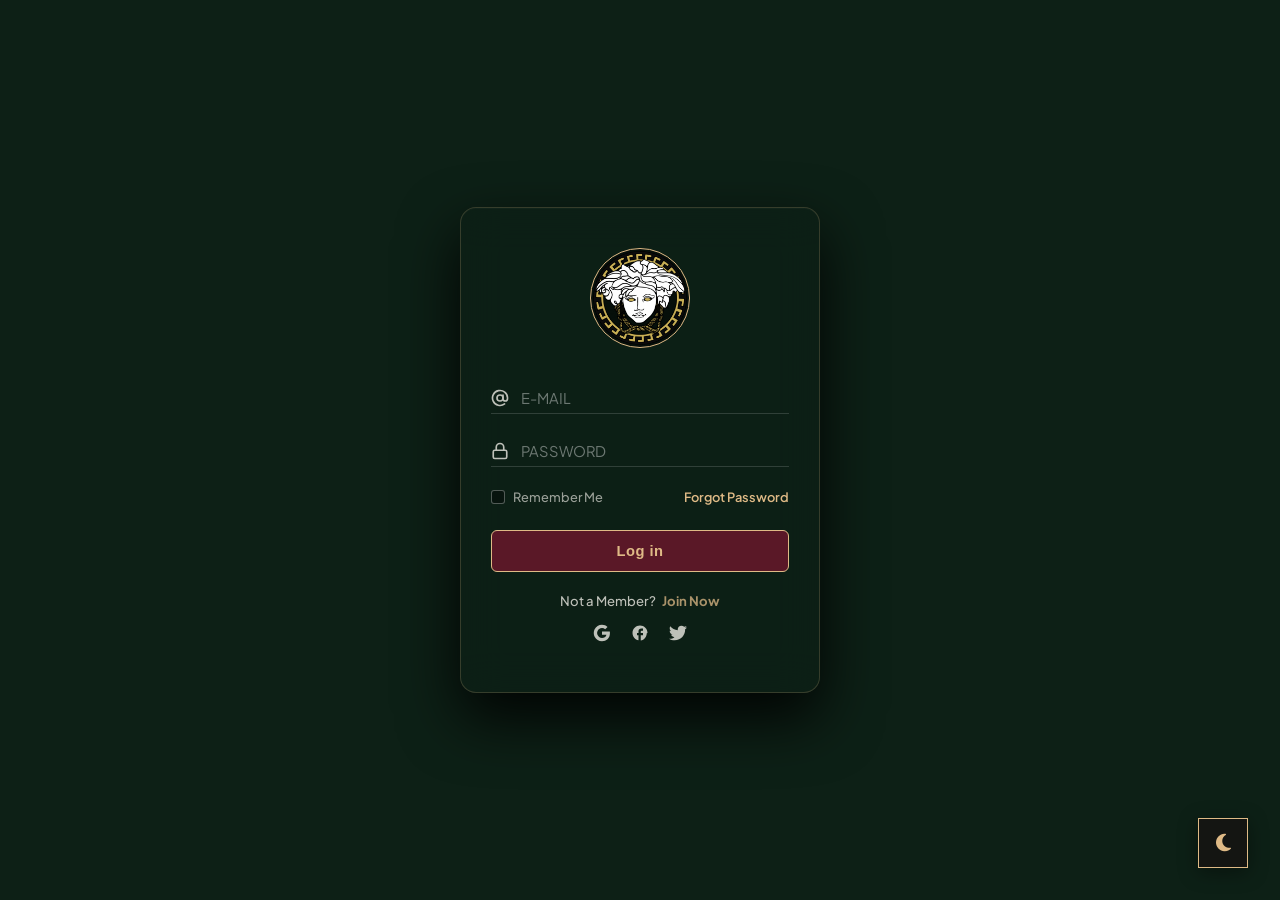
<file: logintest.html>
<!DOCTYPE html>
<html lang="en">

<head>
    <meta charset="UTF-8">
    <meta name="viewport" content="width=device-width, initial-scale=1.0">
    <meta name="description" content="Medusa - Login">
    <title>MEDUSA - Login</title>
    <!-- Global Theme Controller -->
    <script src="assets/js/theme-toggle.js"></script>
    
    <!-- Google Fonts -->
    <link rel="preconnect" href="https://fonts.googleapis.com">
    <link rel="preconnect" href="https://fonts.gstatic.com" crossorigin>
    <link href="https://fonts.googleapis.com/css2?family=Plus+Jakarta+Sans:wght@300;400;500;600;700&display=swap" rel="stylesheet">

    <style>
        /* Modern Reset and Design Tokens */
        :root {
            --gold: #dfba86;      /* Accent Soft Gold */
            --white: #FAF7F0;     /* Warm Ivory text */
            --gray-light: rgba(250, 247, 240, 0.6);
            --bg-glass: rgba(13, 32, 22, 0.65); /* Translucent Forest Green */
            --border-glass: rgba(223, 186, 134, 0.2);
            --transition: all 0.25s ease;
            --rosewood: #5A1827;
            --rosewood-light: #7E2638;
        }

        * {
            margin: 0;
            padding: 0;
            box-sizing: border-box;
        }

        body {
            font-family: 'Plus Jakarta Sans', sans-serif;
            min-height: 100vh;
            display: flex;
            justify-content: center;
            align-items: center;
            padding: 20px;
            overflow-x: hidden;
            background-color: #0D2016; /* Deep Forest Green background */
            position: relative;
        }

        /* Centered Premium Glassmorphic Card */
        .login-container {
            position: relative;
            z-index: 2;
            width: 100%;
            max-width: 360px;
            display: flex;
            flex-direction: column;
            padding: 40px 30px;
            background: var(--bg-glass);
            border: 1px solid var(--border-glass);
            border-radius: 16px;
            box-shadow: 0 25px 60px rgba(0, 0, 0, 0.9), 
                        inset 0 1px 0 rgba(255, 255, 255, 0.02);
            backdrop-filter: blur(20px);
            -webkit-backdrop-filter: blur(20px);
            transition: var(--transition);
        }

        .login-container:hover {
            border-color: rgba(212, 175, 55, 0.25);
            box-shadow: 0 30px 70px rgba(0, 0, 0, 0.95);
        }

        /* App Branding */
        .brand-container {
            text-align: center;
            margin-bottom: 35px;
        }

        .brand-logo-img {
            width: 100px;
            height: 100px;
            object-fit: contain;
            display: block;
            margin: 0 auto;
            border-radius: 50%;
            border: 1.5px solid var(--gold);
            padding: 2px;
            background: rgba(0, 0, 0, 0.5);
            transition: var(--transition);
        }

        .brand-logo-img:hover {
            transform: scale(1.02);
        }

        /* Form Inputs styling */
        .login-form-container {
            margin-bottom: 10px;
        }

        .input-wrapper {
            display: flex;
            align-items: center;
            border-bottom: 1px solid rgba(255, 255, 255, 0.15);
            margin-bottom: 22px;
            padding: 6px 0;
            transition: var(--transition);
        }

        .input-wrapper.focused {
            border-bottom-color: var(--gold);
        }

        .input-icon {
            display: flex;
            align-items: center;
            justify-content: center;
            color: var(--white);
            opacity: 0.75;
            transition: var(--transition);
        }

        .input-wrapper.focused .input-icon {
            color: var(--gold);
        }

        .input-field {
            width: 100%;
            background: transparent;
            border: none;
            outline: none;
            color: var(--white);
            font-size: 0.92rem;
            padding-left: 12px;
            font-family: 'Plus Jakarta Sans', sans-serif;
            font-weight: 500;
        }

        .input-field::placeholder {
            color: rgba(255, 255, 255, 0.4);
            font-weight: 400;
        }

        /* Prevent background autofill colors from ruining the dark visual style */
        .input-field:-webkit-autofill,
        .input-field:-webkit-autofill:hover,
        .input-field:-webkit-autofill:focus,
        .input-field:-webkit-autofill:active {
            -webkit-box-shadow: 0 0 0 30px #0D2016 inset !important;
            -webkit-text-fill-color: var(--white) !important;
            border-radius: 4px;
        }

        /* Remember Me & Forgot Password Row */
        .form-options {
            display: flex;
            justify-content: space-between;
            align-items: center;
            margin-bottom: 25px;
            font-size: 0.8rem;
        }

        .remember-me {
            display: flex;
            align-items: center;
            gap: 8px;
            color: var(--gray-light);
            cursor: pointer;
            user-select: none;
            transition: var(--transition);
            font-weight: 500;
        }

        .remember-me:hover {
            color: var(--white);
        }

        .remember-me input {
            display: none;
        }

        .checkbox-custom {
            width: 14px;
            height: 14px;
            border: 1.2px solid rgba(255, 255, 255, 0.3);
            border-radius: 3px;
            position: relative;
            transition: var(--transition);
            background: rgba(0, 0, 0, 0.3);
        }

        .remember-me input:checked + .checkbox-custom {
            background-color: var(--gold);
            border-color: var(--gold);
        }

        .remember-me input:checked + .checkbox-custom::after {
            content: '';
            position: absolute;
            left: 4px;
            top: 1px;
            width: 3px;
            height: 6px;
            border: solid #000000;
            border-width: 0 1.5px 1.5px 0;
            transform: rotate(45deg);
        }

        /* Forgot Password link */
        .forgot-password-link {
            color: var(--gold);
            text-decoration: none;
            font-weight: 600;
            transition: var(--transition);
        }

        .forgot-password-link:hover {
            color: var(--white);
        }

        /* Submit Button - Minimal Matte Gold */
        .btn-submit {
            width: 100%;
            background-color: var(--rosewood);
            color: var(--gold);
            border: 1px solid var(--gold);
            padding: 12px;
            border-radius: 6px;
            font-size: 0.92rem;
            font-weight: 700;
            cursor: pointer;
            transition: var(--transition);
            margin-bottom: 20px;
            letter-spacing: 0.5px;
        }

        .btn-submit:hover {
            background-color: var(--rosewood-light);
            color: #ffffff !important;
            transform: translateY(-1px);
        }

        .btn-submit:active {
            transform: translateY(0);
        }

        /* Member Sign up text */
        .member-text {
            text-align: center;
            color: var(--white);
            font-size: 0.82rem;
            font-weight: 500;
            opacity: 0.75;
            margin-bottom: 5px;
        }

        .member-text a {
            color: var(--gold);
            text-decoration: none;
            font-weight: 700;
            transition: var(--transition);
            margin-left: 4px;
        }

        .member-text a:hover {
            color: var(--white);
        }

        /* Social Icons container */
        .social-container {
            display: flex;
            justify-content: center;
            gap: 20px;
            margin-top: 15px;
        }

        .social-link {
            color: var(--white);
            opacity: 0.75;
            display: flex;
            align-items: center;
            justify-content: center;
            transition: var(--transition);
        }

        .social-link:hover {
            color: var(--gold);
            opacity: 1;
            transform: scale(1.1);
        }

        /* Small screen responsive adjustments */
        @media (max-width: 480px) {
            body {
                padding: 15px;
            }
            .login-container {
                padding: 35px 20px;
            }
            .brand-logo-img {
                width: 90px;
                height: 90px;
            }
        }
    </style>
</head>

<body>

    <!-- Centered Glassmorphic Login Container -->
    <div class="login-container">
        <!-- Brand Header Area -->
        <div class="brand-container">
            <img class="brand-logo-img" src="assets/images/versace_logo.png" alt="Medusa Logo">
        </div>

        <!-- Login Form Area -->
        <div class="login-form-container">
            <form id="loginForm">
                <!-- Email input -->
                <div class="input-wrapper">
                    <span class="input-icon">
                        <!-- @ symbol icon -->
                        <svg xmlns="http://www.w3.org/2000/svg" width="18" height="18" viewBox="0 0 24 24" fill="none" stroke="currentColor" stroke-width="2.2" stroke-linecap="round" stroke-linejoin="round">
                            <circle cx="12" cy="12" r="4"></circle>
                            <path d="M16 8v5a3 3 0 0 0 6 0v-1a10 10 0 1 0-3.92 7.94"></path>
                        </svg>
                    </span>
                    <input type="email" id="email" class="input-field" placeholder="E-MAIL" required autocomplete="email">
                </div>

                <!-- Password input -->
                <div class="input-wrapper">
                    <span class="input-icon">
                        <!-- Lock icon -->
                        <svg xmlns="http://www.w3.org/2000/svg" width="18" height="18" viewBox="0 0 24 24" fill="none" stroke="currentColor" stroke-width="2.2" stroke-linecap="round" stroke-linejoin="round">
                            <rect x="3" y="11" width="18" height="11" rx="2" ry="2"></rect>
                            <path d="M7 11V7a5 5 0 0 1 10 0v4"></path>
                        </svg>
                    </span>
                    <input type="password" id="password" class="input-field" placeholder="PASSWORD" required autocomplete="current-password">
                </div>

                <!-- Remember Me & Forgot Password Options Row -->
                <div class="form-options">
                    <label class="remember-me">
                        <input type="checkbox" id="remember">
                        <span class="checkbox-custom"></span>
                        Remember Me
                    </label>
                    <a href="#" class="forgot-password-link">Forgot Password</a>
                </div>

                <!-- Submit Button -->
                <button type="submit" class="btn-submit">Log in</button>

                <!-- Not a Member / Join Now -->
                <div class="member-text">
                    Not a Member? <a href="register.html">Join Now</a>
                </div>

                <!-- Social Links Area -->
                <div class="social-container">
                    <!-- Google -->
                    <a href="#" class="social-link" aria-label="Sign in with Google">
                        <svg width="18" height="18" viewBox="0 0 24 24" fill="currentColor">
                            <path d="M22.56 12.25c0-.78-.07-1.53-.2-2.25H12v4.26h5.92c-.26 1.37-1.04 2.53-2.21 3.31v2.77h3.57c2.08-1.92 3.28-4.74 3.28-8.09zM12 23c2.97 0 5.46-.98 7.28-2.66l-3.57-2.77c-.98.66-2.23 1.06-3.71 1.06-2.86 0-5.29-1.93-6.16-4.53H2.18v2.84C3.99 20.53 7.7 23 12 23zM5.84 14.09c-.22-.66-.35-1.36-.35-2.09s.13-1.43.35-2.09V7.06H2.18C1.43 8.55 1 10.22 1 12s.43 3.45 1.18 4.94l2.85-2.22.81-.63zM12 5.38c1.62 0 3.06.56 4.21 1.64l3.15-3.15C17.45 2.09 14.97 1 12 1 7.7 1 3.99 3.47 2.18 7.06l3.66 2.84c.87-2.6 3.3-4.53 6.16-4.53z" />
                        </svg>
                    </a>
                    
                    <!-- Facebook -->
                    <a href="#" class="social-link" aria-label="Sign in with Facebook">
                        <svg width="18" height="18" viewBox="0 0 24 24" fill="currentColor">
                            <path d="M22 12c0-5.52-4.48-10-10-10S2 6.48 2 12c0 4.84 3.44 8.87 8 9.8V15H8v-3h2V9.5C10 7.57 11.57 6 13.5 6H16v3h-2c-.55 0-1 .45-1 1v2h3v3h-3v6.95c4.56-.93 8-4.96 8-9.75z" />
                        </svg>
                    </a>

                    <!-- Twitter -->
                    <a href="#" class="social-link" aria-label="Sign in with Twitter">
                        <svg width="18" height="18" viewBox="0 0 24 24" fill="currentColor">
                            <path d="M23.953 4.57c-.88.39-1.834.65-2.825.775 1.014-.611 1.794-1.574 2.163-2.723-.951.555-2.005.959-3.127 1.184-.896-.957-2.173-1.555-3.594-1.555-3.179 0-5.515 2.966-4.797 6.045-4.091-.205-7.719-2.165-10.148-5.144-1.29 2.213-.669 5.108 1.523 6.574-.806-.026-1.566-.247-2.229-.616-.054 2.281 1.581 4.415 3.949 4.89-.693.188-1.452.232-2.224.084.626 1.956 2.444 3.379 4.6 3.419-2.07 1.623-4.678 2.348-7.29 2.04 2.179 1.397 4.768 2.212 7.548 2.212 9.142 0 14.307-7.721 13.995-14.646.962-.695 1.797-1.562 2.457-2.549z" />
                        </svg>
                    </a>
                </div>
            </form>
        </div>
    </div>

    <!-- Javascript focus interaction and login fetch execution logic -->
    <script>
        // Add visual focus class to input wrappers
        const inputs = document.querySelectorAll('.input-field');
        inputs.forEach(input => {
            input.addEventListener('focus', () => {
                input.closest('.input-wrapper').classList.add('focused');
            });
            input.addEventListener('blur', () => {
                input.closest('.input-wrapper').classList.remove('focused');
            });
        });

        // Form Submit Handler
        document.getElementById('loginForm').addEventListener('submit', async (e) => {
            e.preventDefault();
            const emailVal = document.getElementById('email').value;
            const passwordVal = document.getElementById('password').value;
            const rememberMe = document.getElementById('remember').checked;

            const data = {
                email: emailVal,
                password: passwordVal,
                remember: rememberMe
            };
            
            try {
                const res = await fetch('api/login.php', {
                    method: 'POST',
                    headers: { 'Content-Type': 'application/json' },
                    body: JSON.stringify(data)
                });
                const result = await res.json();
                if (result.success) {
                    alert('Login successful', () => {
                        if (result.user && result.user.role === 'admin') {
                            window.location.href = 'admintest/dashboardtest.php';
                        } else {
                            window.location.href = 'menutest.html';
                        }
                    });
                } else {
                    alert(result.message || 'Login failed. Please check your credentials.');
                }
            } catch (err) {
                console.error('Error during login fetch:', err);
                alert('Network error or server unavailable. Please try again later.');
            }
        });
    </script>
</body>

</html>
</file>
